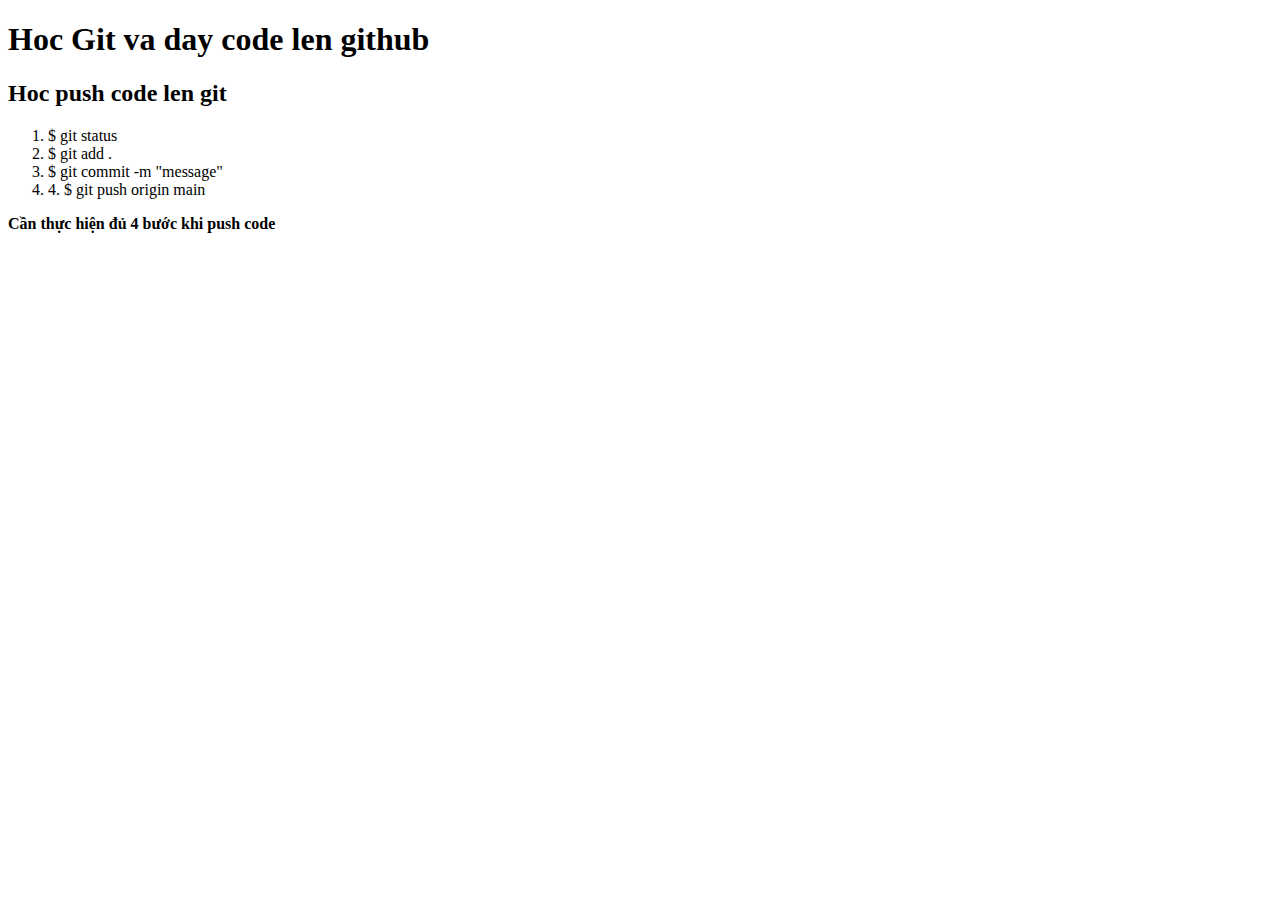
<file: index.html>
<!DOCTYPE html>
<html lang="en">
<head>
    <meta charset="UTF-8">
    <meta http-equiv="X-UA-Compatible" content="IE=edge">
    <meta name="viewport" content="width=device-width, initial-scale=1.0">
    <title>Github.io taoquynh</title>
</head>
<body>
    <h1>Hoc Git va day code len github</h1>

    <h2>Hoc push code len git</h2>
    <ol>
        <li>$ git status</li>
        <li>$ git add .</li>
        <li>$ git commit -m "message"</li>
        <li>4. $ git push origin main</li>
    </ol>

    <p style="font-weight: bold; font-size: 24">Cần thực hiện đủ 4 bước khi push code</p>
</body>
</html>
</file>
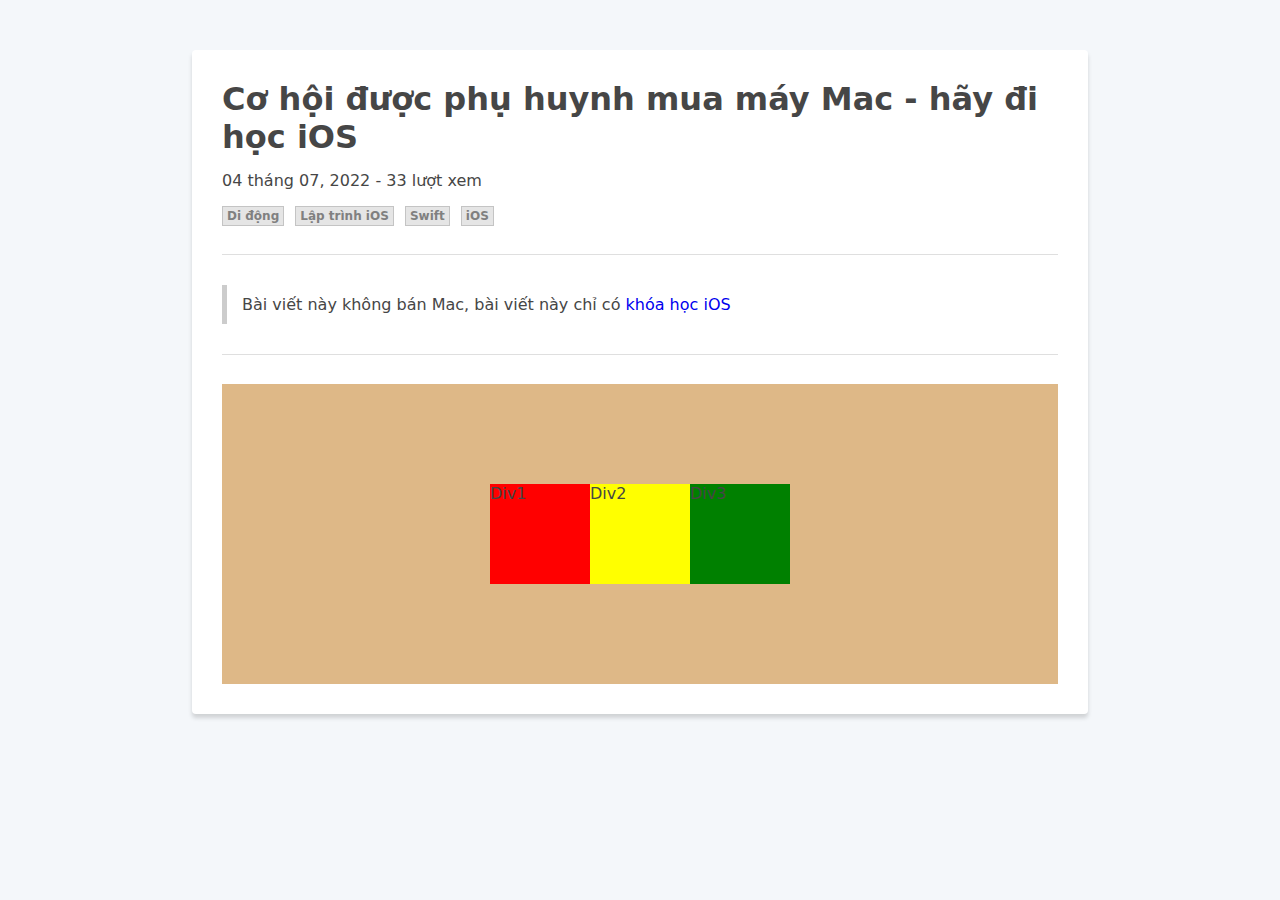
<file: Day03/index.html>
<!DOCTYPE html>
<html lang="en">
  <head>
    <meta charset="UTF-8" />
    <meta http-equiv="X-UA-Compatible" content="IE=edge" />
    <meta name="viewport" content="width=device-width, initial-scale=1.0" />
    <title>Blog Techmaster</title>
    <link
      rel="shortcut icon"
      href="https://techmaster.vn/resources/image/favicon.ico"
      type="image/x-icon"
    />
    <link rel="stylesheet" href="style.css" />
  </head>
  <body>
    <div id="container">
      <h1>Cơ hội được phụ huynh mua máy Mac - hãy đi học iOS</h1>
      <p class="date-time">04 tháng 07, 2022 - 33 lượt xem</p>
      <a
        href="#https://techmaster.vn/posts?keyword=&category=bnvncg451co8vivdko50"
        class="tag"
        >Di động</a
      >
      <a href="#" class="tag">Lập trình iOS</a>
      <a href="#" class="tag">Swift</a>
      <a href="#" class="tag">iOS</a>
      <hr />
      <blockquote>
        <p>
          Bài viết này không bán Mac, bài viết này chỉ có
          <a href="#">khóa học iOS</a>
        </p>
      </blockquote>

      <hr />

      <!-- CSS flex layout -->
      <div id="parent-box">
        <div id="box1" class="box-item">Div1</div>
        <div id="box2" class="box-item">Div2</div>
        <div id="box3" class="box-item">Div3</div>
      </div>
    </div>
  </body>
</html>
</file>
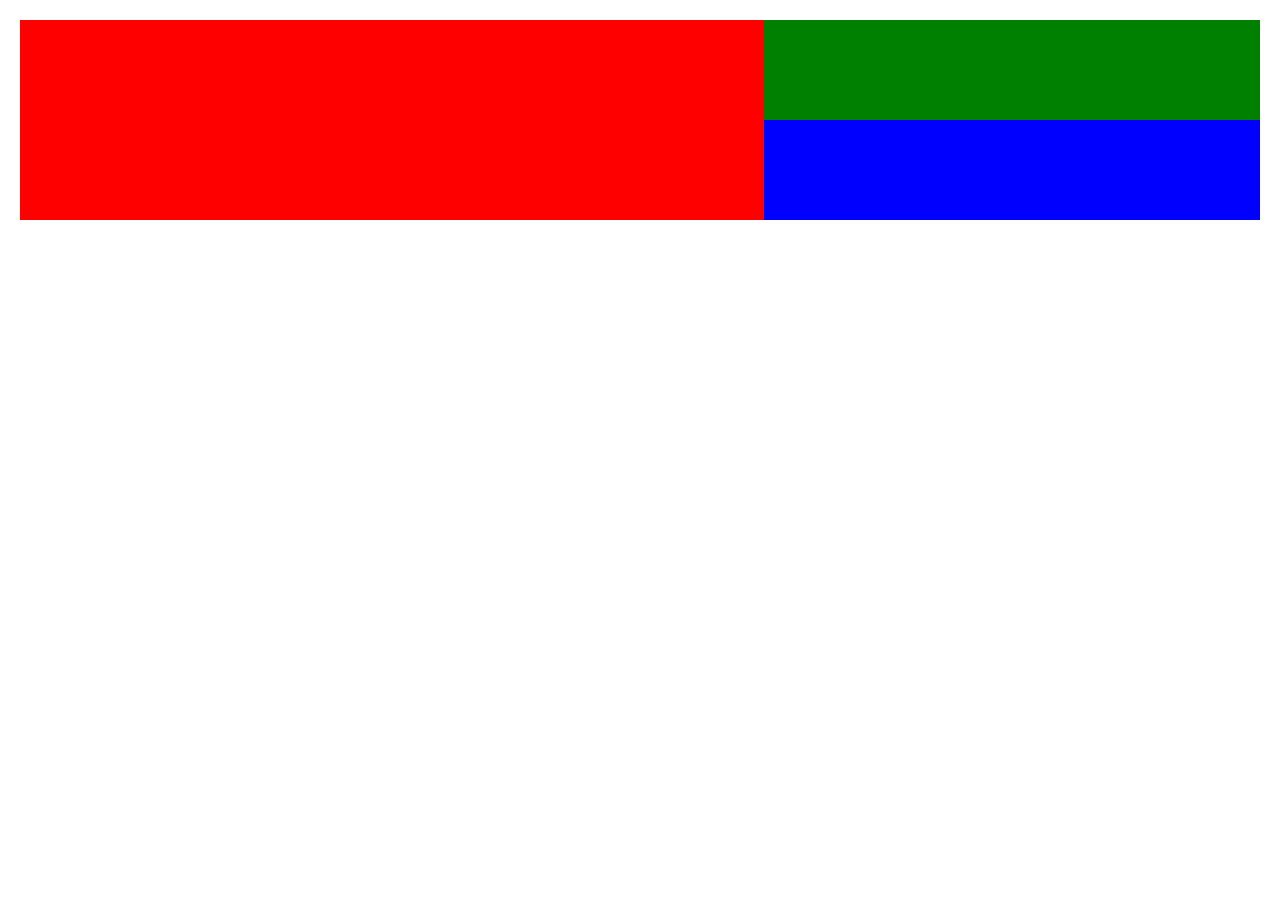
<file: Day04/index.html>
<!DOCTYPE html>
<html lang="en">
  <head>
    <meta charset="UTF-8" />
    <meta http-equiv="X-UA-Compatible" content="IE=edge" />
    <meta name="viewport" content="width=device-width, initial-scale=1.0" />
    <title>Web Layout</title>
    <link rel="stylesheet" href="style.css">
  </head>
  <body>
    <div id="container">
      <!-- Khối 1 -->
      <div class="rectangle">
        <div class="left-rect1 red"></div>
        <div class="right-rect1">
            <div class="green half-size"></div>
            <div class="blue half-size"></div>
        </div>
      </div>

      <!-- Khối 2 -->
      <div class="rectangle"></div>

      <!-- Khối 3 -->
      <div class="rectangle"></div>

      <!-- Khối 4 -->
      <div class="rectangle"></div>
    </div>
  </body>
</html>
</file>
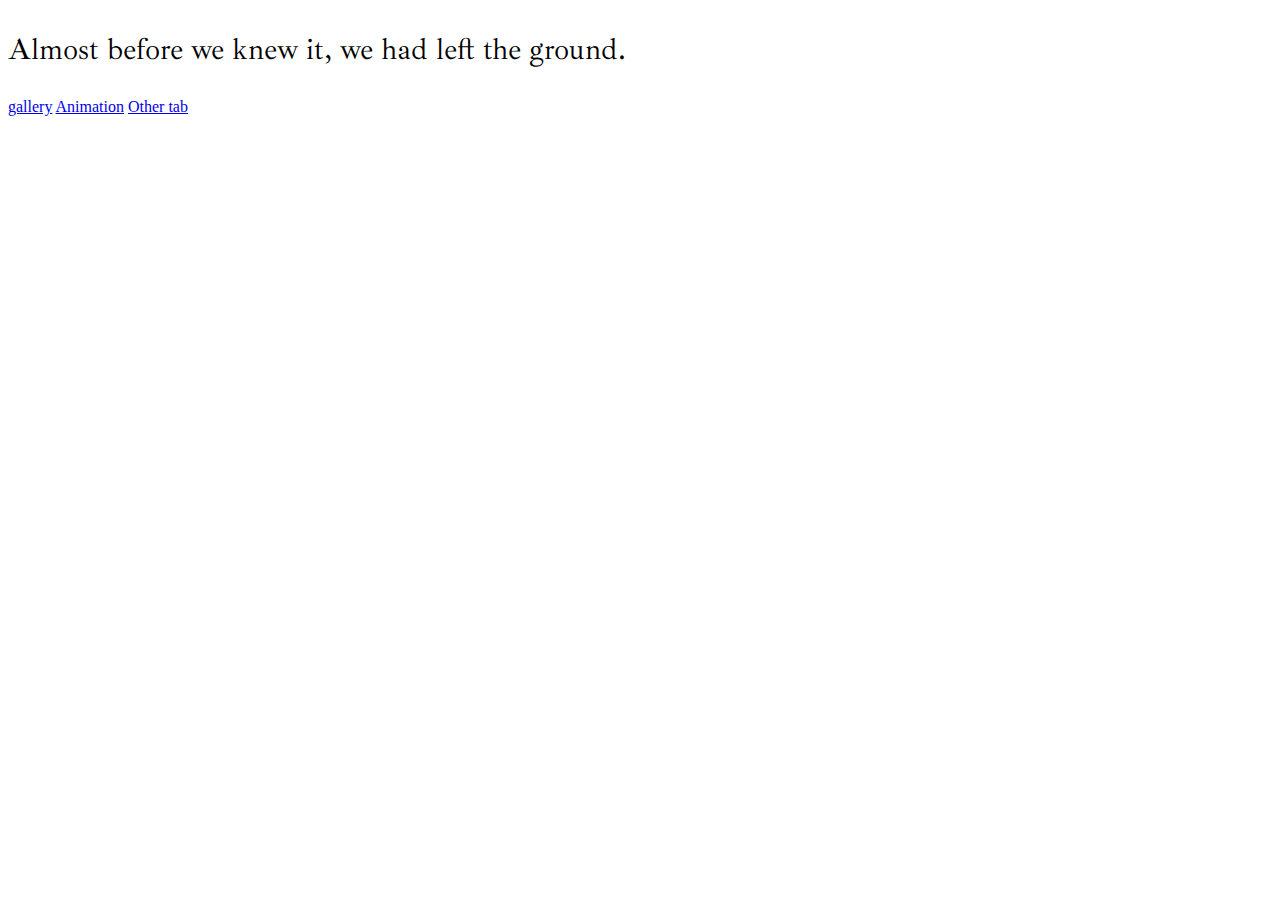
<file: Day06/index.html>
<!DOCTYPE html>
<html lang="en">
  <head>
    <meta charset="UTF-8" />
    <meta http-equiv="X-UA-Compatible" content="IE=edge" />
    <meta name="viewport" content="width=device-width, initial-scale=1.0" />
    <title>Font, Icon, Animation</title>

    <link
      rel="stylesheet"
      href="https://cdnjs.cloudflare.com/ajax/libs/font-awesome/6.1.1/css/all.min.css"
      integrity="sha512-KfkfwYDsLkIlwQp6LFnl8zNdLGxu9YAA1QvwINks4PhcElQSvqcyVLLD9aMhXd13uQjoXtEKNosOWaZqXgel0g=="
      crossorigin="anonymous"
      referrerpolicy="no-referrer"
    />

    <link rel="preconnect" href="https://fonts.googleapis.com" />
    <link rel="preconnect" href="https://fonts.gstatic.com" crossorigin />
    <link
      href="https://fonts.googleapis.com/css2?family=Ibarra+Real+Nova:ital@1&display=swap"
      rel="stylesheet"
    />

    <style>
      p {
        font-size: 30px;
        font-family: "Ibarra Real Nova", serif;
      }

      i {
        font-size: 30px;
      }
    </style>
  </head>
  <body>
    <p>
      Almost before we knew it, we had left the ground.
      <i class="fa-solid fa-house-user"></i> <i class="fa-solid fa-caravan"></i>
    </p>

    <a href="./gallery.html" target="_blank">gallery</a>
    <a href="animation.html"> Animation</a>
    <a href="other.html#footer" target="_blank">Other tab</a>
  </body>
</html>

<!-- 

    pseudo class & pseudo element
 -->
</file>
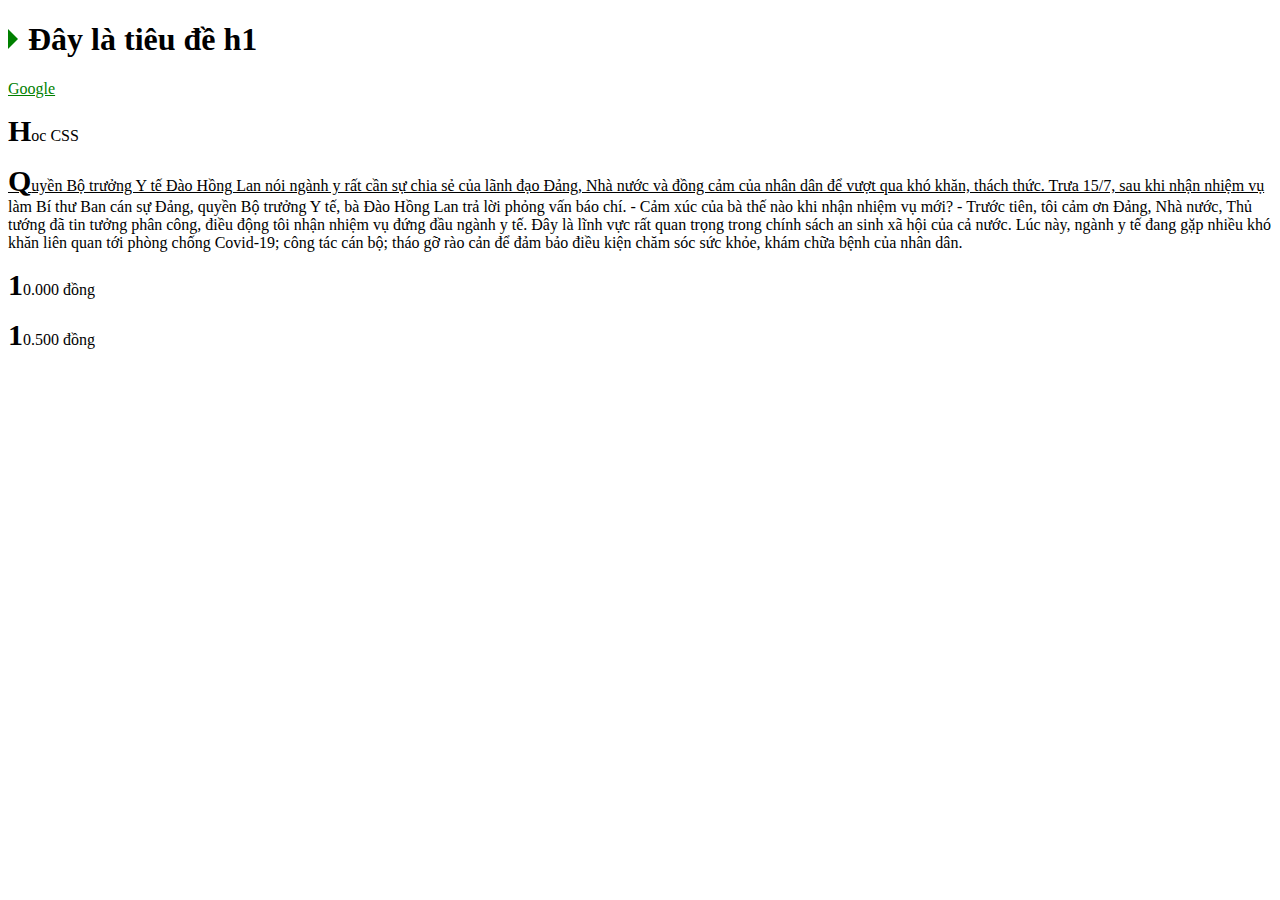
<file: Day07/index.html>
<!DOCTYPE html>
<html lang="en">
  <head>
    <meta charset="UTF-8" />
    <meta http-equiv="X-UA-Compatible" content="IE=edge" />
    <meta name="viewport" content="width=device-width, initial-scale=1.0" />
    <title>Pseudo Class, Pseudo Element</title>

    <style>
      /* pseudo class được dùng để xác định 1 trạng thái đặc biệt nào đó của phần tử */
      a:link {
        color: green;
      }

      a:hover {
        color: blue;
      }

      a:active {
        color: orange;
      }

      a:visited {
        color: red;
      }

      /* pseudo element được hiểu nôm na là phần tử giả, được dùng để tạo style đặc biệt cho chữ cái đầu tiên, dòng đầu tiên, hoặc nội dung trước và sau của phần tử  */
      p::first-letter {
        font-size: 30px;
        font-weight: bold;
      }

      .paragraph::first-line {
        text-decoration: underline;
      }

      h1 {
        position: relative;
        padding-left: 20px;
      }

      h1::before {
        content: '';
        position: absolute;
        left: 0px;
        top: 8px;
        border-top: 10px solid transparent;
        border-bottom: 10px solid transparent;
        border-left: 10px solid green;
      }

      .vnd::after {
        content: ' đồng';
      }

      .paragraph::selection {
        background-color: yellow;
      }
    </style>
  </head>
  <body>
    <h1>Đây là tiêu đề h1</h1>
    <a href="#">Google</a>
    <p>Hoc CSS</p>
    <p class="paragraph">
      Quyền Bộ trưởng Y tế Đào Hồng Lan nói ngành y rất cần sự chia sẻ của lãnh
      đạo Đảng, Nhà nước và đồng cảm của nhân dân để vượt qua khó khăn, thách
      thức. Trưa 15/7, sau khi nhận nhiệm vụ làm Bí thư Ban cán sự Đảng, quyền
      Bộ trưởng Y tế, bà Đào Hồng Lan trả lời phỏng vấn báo chí. - Cảm xúc của
      bà thế nào khi nhận nhiệm vụ mới? - Trước tiên, tôi cảm ơn Đảng, Nhà nước,
      Thủ tướng đã tin tưởng phân công, điều động tôi nhận nhiệm vụ đứng đầu
      ngành y tế. Đây là lĩnh vực rất quan trọng trong chính sách an sinh xã hội
      của cả nước. Lúc này, ngành y tế đang gặp nhiều khó khăn liên quan tới
      phòng chống Covid-19; công tác cán bộ; tháo gỡ rào cản để đảm bảo điều
      kiện chăm sóc sức khỏe, khám chữa bệnh của nhân dân.
    </p>

    <p class="vnd">10.000</p>
    <p class="vnd">10.500</p>
  </body>
</html>
</file>
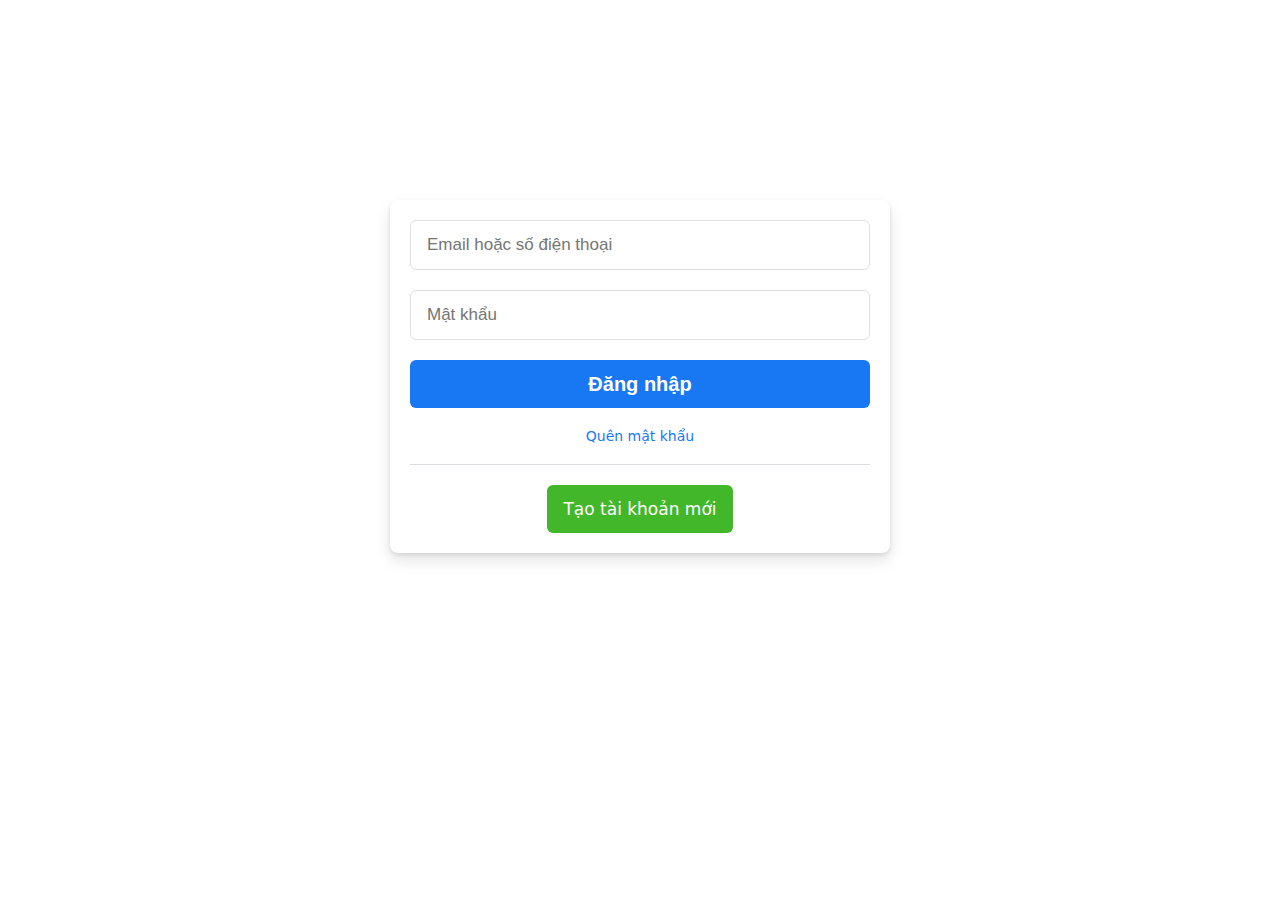
<file: Day07/facebook.html>
<!DOCTYPE html>
<html lang="en">
<head>
    <meta charset="UTF-8">
    <meta http-equiv="X-UA-Compatible" content="IE=edge">
    <meta name="viewport" content="width=device-width, initial-scale=1.0">
    <title>Facebook login</title>
    <link rel="stylesheet" href="facebook.css">
</head>
<body>
    <div id="container">
        <form action="#" method="post">
            <input type="text" placeholder="Email hoặc số điện thoại">
            <input type="password" placeholder="Mật khẩu">
            <button type="submit">Đăng nhập</button>
            <div class="rect"><a href="#" class="forgot">Quên mật khẩu</a></div>
            <hr />
            <div class="rect"><a href="#" class="create">Tạo tài khoản mới</a></div>
        </form>
    </div>
</body>
</html>
</file>
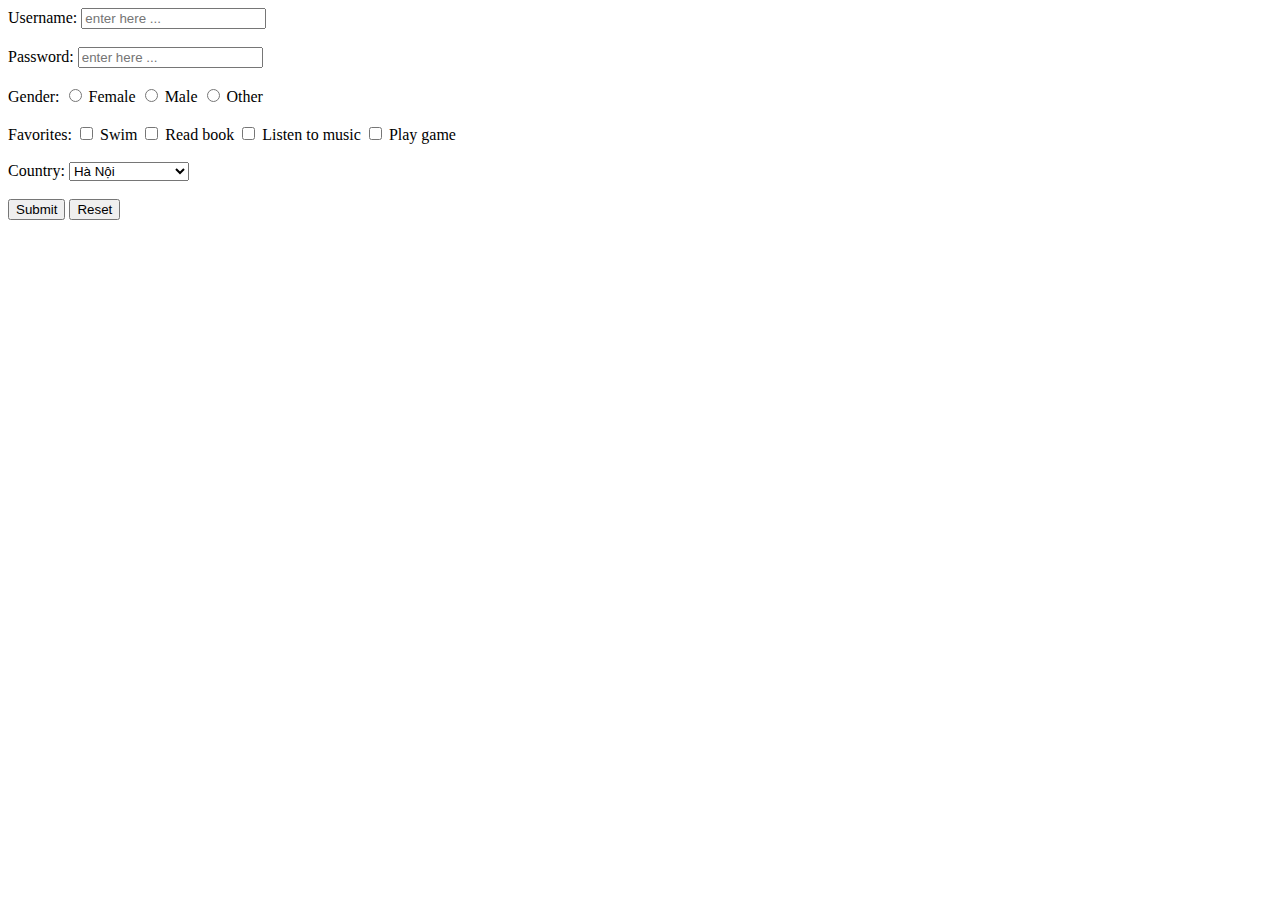
<file: Day07/form.html>
<!DOCTYPE html>
<html lang="en">
  <head>
    <meta charset="UTF-8" />
    <meta http-equiv="X-UA-Compatible" content="IE=edge" />
    <meta name="viewport" content="width=device-width, initial-scale=1.0" />
    <title>Form</title>
  </head>
  <body>
    <form action="#" method="post">
      <label for="username">Username: </label>
      <input id="username" type="text" placeholder="enter here ..." name="username" required />
      <br /><br />
      <label for="password">Password: </label>
      <input id="password" type="password" placeholder="enter here ..." name="password" required />
      <br /><br />
      <label for="gender">Gender:</label>
      <input type="radio" id="female" value="female" name="gender" />
      <label for="female">Female</label>
      <input type="radio" id="male" value="male" name="gender" />
      <label for="male">Male</label>
      <input type="radio" id="other" value="other" name="gender" />
      <label for="other">Other</label>
      <br /><br />
      <label for="">Favorites:</label>
      <input type="checkbox" id="swim" value="swim" name="favorites">
      <label for="swim">Swim</label>
      <input type="checkbox" id="book" value="book" name="favorites">
      <label for="book">Read book</label>
      <input type="checkbox" id="music" value="music" name="favorites">
      <label for="music">Listen to music</label>
      <input type="checkbox" id="game" value="game" name="favorites">
      <label for="game">Play game</label>
      <br /><br />
      <label for="">Country:</label>
      <select name="countries" id="countries">
        <option value="ha-noi">Hà Nội</option>
        <option value="tp-hcm">Tp. Hồ Chí Minh</option>
        <option value="hai-phong">Hải Phòng</option>
        <option value="ha-noi">Hà Nội</option>
      </select>
      <br /><br />
      <button type="submit">Submit</button>
      <button type="reset">Reset</button>
    </form>
  </body>
</html>
</file>
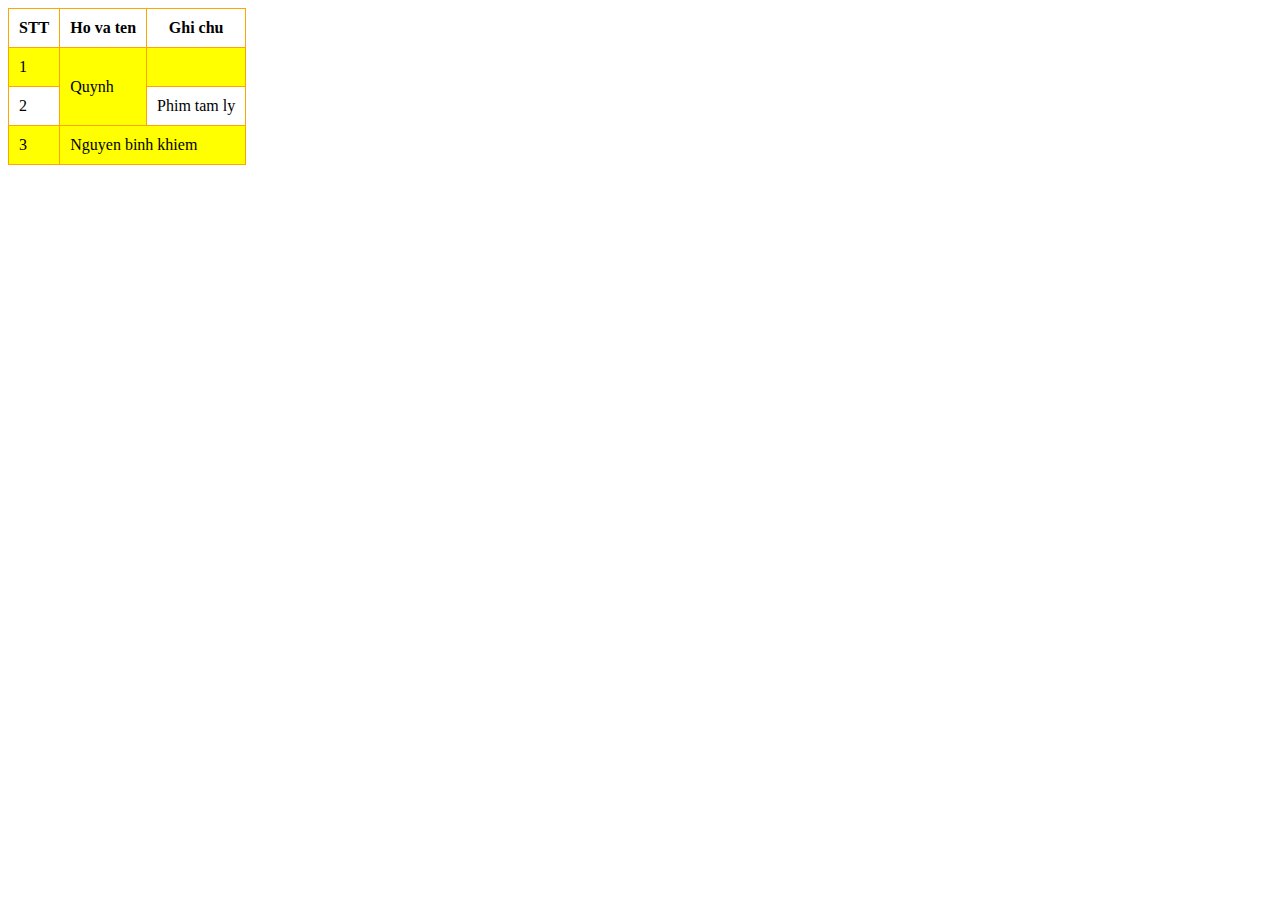
<file: Day07/table.html>
<!DOCTYPE html>
<html lang="en">
<head>
    <meta charset="UTF-8">
    <meta http-equiv="X-UA-Compatible" content="IE=edge">
    <meta name="viewport" content="width=device-width, initial-scale=1.0">
    <title>Table</title>

    <style>
        table, th, td {
            border-width: 1px;
            border-color: orange;
            border-style: solid;
            border-collapse: collapse;
        }

        th, td {
            padding: 10px;
        }

        tr:nth-child(even) {
            background-color: yellow;
        }
    </style>
</head>
<body>
    <table>
        <tr>
            <th>STT</th>
            <th>Ho va ten</th>
            <th>Ghi chu</th>
        </tr>
        <tr>
            <td>1</td>
            <td rowspan="2">Quynh</td>
            <td></td>
        </tr>
        <tr>
            <td >2</td>
            <!-- <td>Hanh phuc den van gia</td> -->
            <td>Phim tam ly</td>
        </tr>
        <tr>
            <td>3</td>
            <td colspan="2">Nguyen binh khiem</td>
        </tr>
        
    </table>
</body>
</html>
</file>
<file: Day03/style.css>
* {
    margin: 0px;
    padding: 0px;
    box-sizing: border-box;
}

body, html {
    background-color: #f4f7fa;
    color: #464646;
    font-family: system-ui, -apple-system, BlinkMacSystemFont, 'Segoe UI', Roboto, Oxygen, Ubuntu, Cantarell, 'Open Sans', 'Helvetica Neue', sans-serif;
    font-size: 16px;
}

#container {
    background-color: #fff;
    border-radius: 4px;
    padding: 30px;
    margin: 50px auto 50px auto;
    box-shadow: 0 4px 4px rgb(0 0 0 / 15%);
    width: 70%;
}

.date-time {
    margin: 15px 0px 15px 0px;
}

.tag {
    color: #808080;
    background-color: #e5e5e5;
    border-width: 1px;
    border-color: #c4c4c4;
    border-style: solid;
    padding: 2px 4px;
    font-size: 12px;
    margin-right: 6px;
    font-weight: 700;
}

a {
    text-decoration: none;
}

hr {
    height: 0.5px;
    background-color: #dfdfdf;
    margin: 30px 0px;
    border: none;
}

blockquote {
    border-left: #ccc 5px solid;
    padding: 10px 0px 10px 15px;
}

/* CSS flex layout */
#parent-box {
    width: 100%;
    height: 300px;
    background-color: burlywood;
    display: flex;
    flex-direction: row;
    justify-content: center;
    align-items: center;
}

.box-item {
    width: 100px;
    height: 100px;
}

#box1 {
    background-color: red;
}

#box2 {
    background-color: yellow;
}

#box3 {
    background-color: green;
}
</file>
<file: Day04/style.css>
* {
    margin: 0px;
    padding: 0px;
    box-sizing: border-box;
}

#container {
    padding: 20px;
}

.rectangle {
    width: 100%;
    height: 200px;
    margin-bottom: 20px;
    display: flex;
    flex-direction: row;
}

.left-rect1 {
    width: 60%;
    height: 100%;
}

.right-rect1 {
    width: 40%;
    height: 100%;
}

.half-size {
    width: 100%;
    height: 50%;
}

.red {
    background-color: red;
}

.green {
    background-color: green;
}

.blue {
    background-color: blue;
}
</file>
<file: Day07/facebook.css>
* {
     box-sizing: border-box;
     padding: 0px;
     margin: 0px;       
}

#container {
    margin: 200px auto;
    width: 500px;
    background-color: white;
    box-shadow: 0 2px 4px rgb(0 0 0 / 10%), 0 8px 16px rgb(0 0 0 / 10%);
    border-radius: 8px;
    padding: 20px;
    font-family: system-ui, -apple-system, BlinkMacSystemFont, 'Segoe UI', Roboto, Oxygen, Ubuntu, Cantarell, 'Open Sans', 'Helvetica Neue', sans-serif;
}

input {
    width: 100%;
    font-size: 17px;
    padding: 14px 16px;
    border: 1px solid #dddfe2;
    color: #1d2129;
    margin-bottom: 20px;
    border-radius: 6px;
}

button {
    background-color: #1877f2;
    border: none;
    border-radius: 6px;
    font-size: 20px;
    line-height: 48px;
    padding: 0 16px;
    display: block;
    width: 100%;
    color: white;
    margin-bottom: 20px;
    font-weight: 600;
}

a {
    text-decoration: none;
}

.forgot {
    color: #1877f2;
    font-size: 14px;
    font-weight: 500;
}

.rect {
    display: flex;
    justify-content: center;
    align-items: center;
}

hr {
    border: none;
    height: 0px;
    border-bottom: 1px solid #dadde1;
    margin: 20px 0px;
}

.create {
    border: none;
    border-radius: 6px;
    font-size: 17px;
    line-height: 48px;
    padding: 0 16px;
    background-color: #42b72a;
    color: white;
    font-weight: 500;
}

input:focus {
    border-color: #1877f2;
    box-shadow: 0 0 0 2px #e7f3ff;
    caret-color: #1877f2;
    outline: none!important;
}
</file>
